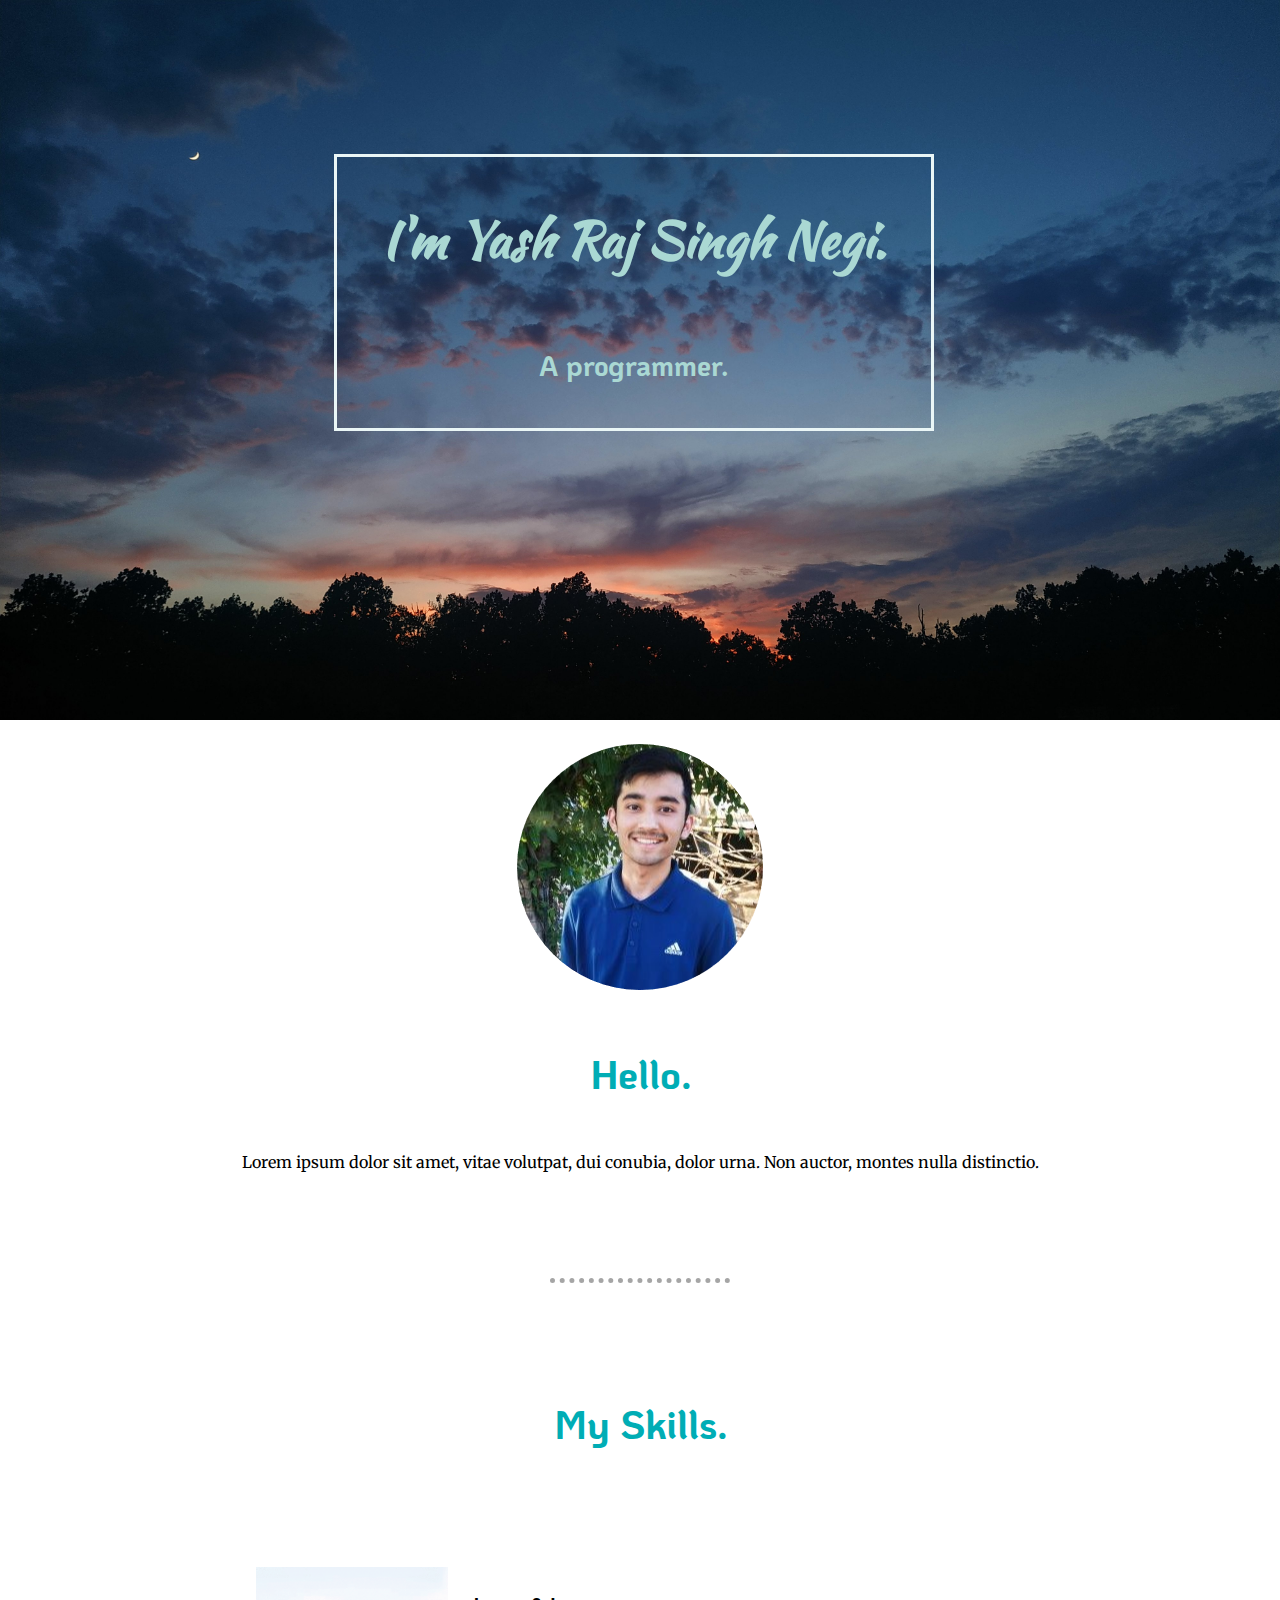
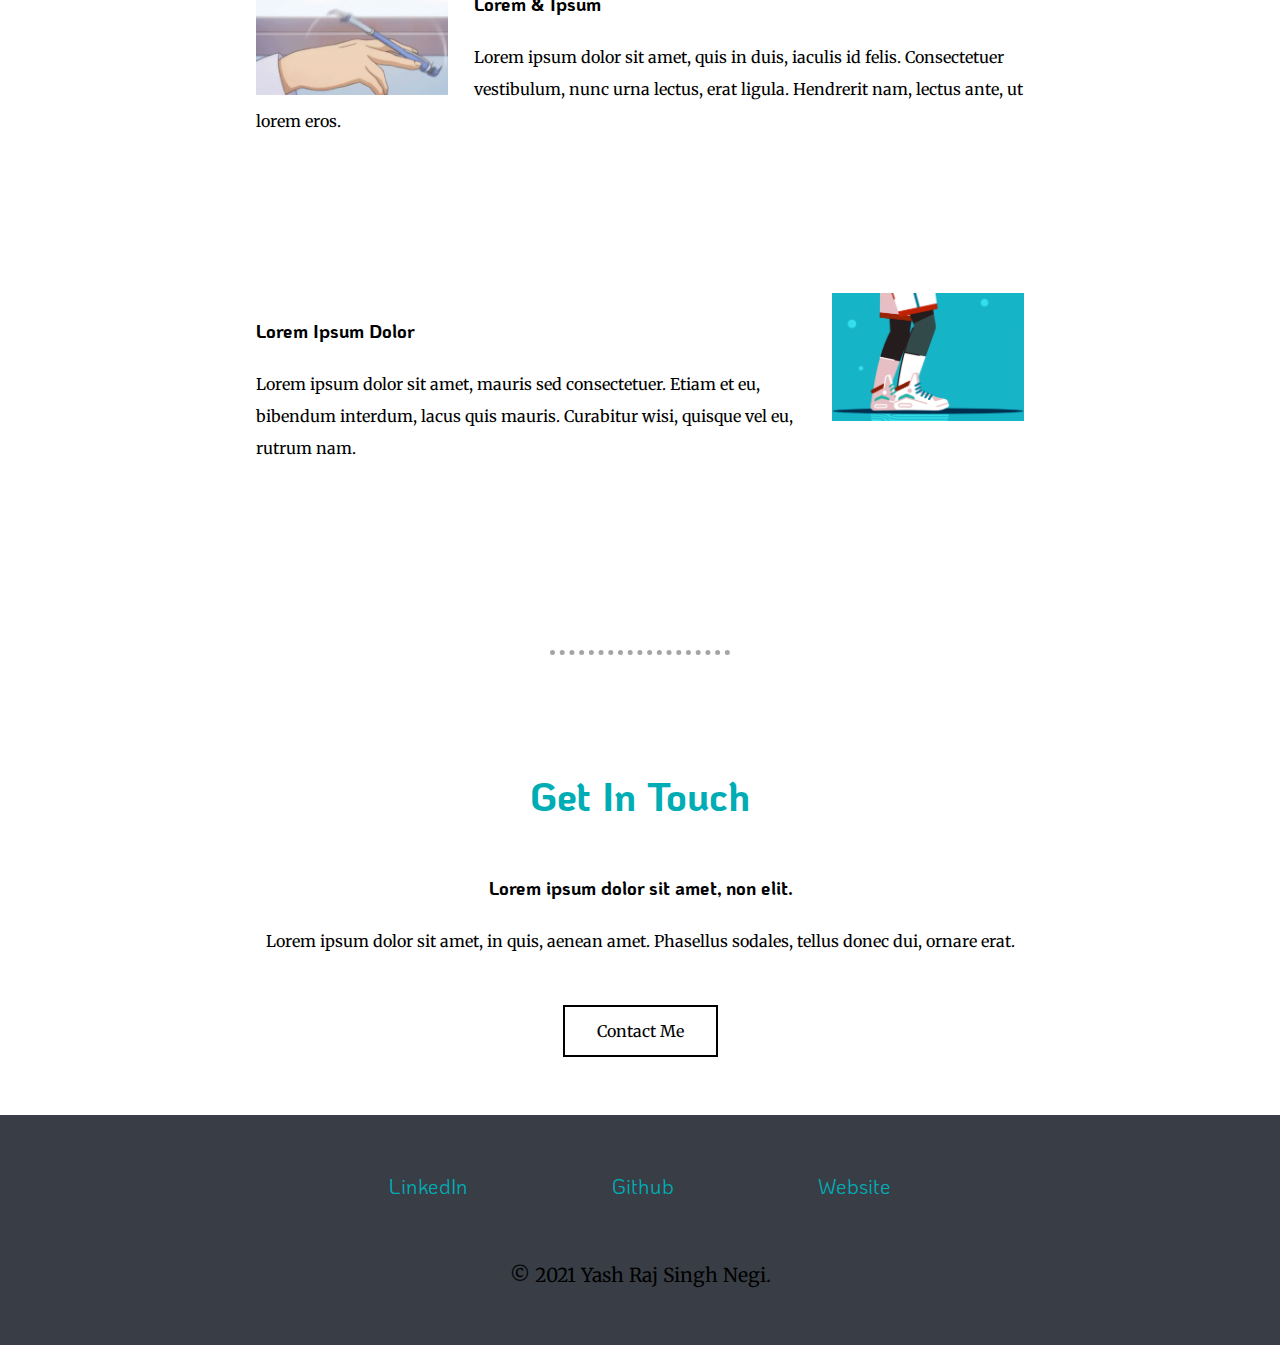
<file: index.html>
<!DOCTYPE html>
<html>
<head>
	<title>Yash Raj Singh Negi</title>
	<meta charset="UTF-8">
	<meta name="Description" content="Info about your page.">
	<meta name="author" content="Yash Raj Singh Negi">
	<link rel="stylesheet" href="css/styles.css">
	<link rel="icon" href="favicon.ico">
	<link rel="preconnect" href="https://fonts.gstatic.com">
	<link href="https://fonts.googleapis.com/css2?family=Kaushan+Script&family=KoHo&family=Merriweather&display=swap" rel="stylesheet">
</head>


<body>
	<div class="top-container">
		<img class="bg" src="images/dusk.jpg" alt="bg">
		<!-- <img class="top-cloud" src="images/cloud.png" alt="cloud"> -->
		<div class="Me-text">
			<h1>I'm Yash Raj Singh Negi.</h1>
			<h2 class="sub">A <span class="pro">pro</span>grammer.</h2>
		</div>
		<!-- <img class=" bottom-cloud" src="images/cloud.png" alt="cloud"> -->
	</div>

	<div class="middle-container">
	  <div class="profile">
	    <img class="dp" src="images/profilepic.png" alt="Yash Raj profile pic">
	    <h2>Hello.</h2>
	    <p>Lorem ipsum dolor sit amet, vitae volutpat, dui conubia, dolor urna. Non auctor, montes nulla distinctio.</p>
	  </div>
	  <hr>

	  <div class="skills">
	    <h2>My Skills.</h2>
	    <div class="skill-row">
	      <img class="penspin" src="images/skill.gif" alt="">
	      <h3>Lorem & Ipsum</h3>
	      <p>Lorem ipsum dolor sit amet, quis in duis, iaculis id felis. Consectetuer vestibulum, nunc urna lectus, erat ligula. Hendrerit nam, lectus ante, ut lorem eros.</p>
	    </div>
	    <div class="skill-row">
	      <img class="bball" src="images/b-ball.gif" alt="">
	      <h3>Lorem Ipsum Dolor</h3>
	      <p>Lorem ipsum dolor sit amet, mauris sed consectetuer. Etiam et eu, bibendum interdum, lacus quis mauris. Curabitur wisi, quisque vel eu, rutrum nam.</p>
	    </div>
	  </div>

	  <hr>
	  <div class="contact-me">
	    <h2>Get In Touch</h2>
	    <h3>Lorem ipsum dolor sit amet, non elit.</h3>
	    <p>Lorem ipsum dolor sit amet, in quis, aenean amet. Phasellus sodales, tellus donec dui, ornare erat.</p>
	   	<a class="btn" href="mailto:name@email.com"><button class="raise">Contact Me</button></a>
	  </div>
	</div>


	<div class="bottom-container">
	  <a class="footer-link" href="https://www.linkedin.com/in/yash-raj-singh-negi-053593192/">LinkedIn</a>
	  <a class="footer-link" href="https://github.com/alphanumerichyphen">Github</a>
	  <a class="footer-link" href="">Website</a>
	  <p class="c">© 2021 Yash Raj Singh Negi.</p>
	</div>



	<!-- <img src="profilepic.png" alt="Yash Raj profile pic" />
	<h1>Yash Raj Singh Negi</h1>
	<h1>Welcome to my page</h1>
	<p>More things</p>

	<hr />
	<p>
		<h3><strong>Education</strong></h3>
		School of Computer Science, <a href="https://www.upes.ac.in">UPES</a>
	</p>
	<hr />
	<h3>My Work Experience</h3>
	<table cellspacing="10">
		<thead>
			<tr>
				<th>Dates</th>
				<th>Work</th>
			</tr>
		</thead>
		<tbody>
			<tr>
				<td>2018-2022</td>
				<td>B.Tech CSE</td>
			</tr>
			<tr>
				<td>2019</td>
				<td>UPES HACKATHON</td>
			</tr>
		</tbody>
		<tfoot>

		</tfoot>
	</table>
	<hr>
	<a href="contact.html">Contact Me</a>
	<a href="https://myanimelist.net/profile/K_4US">My Anime List</a>
	 <img src="dusk.jpg" alt="This is a bg" height="900" width="1600"> -->
</body>
</html>
</file>
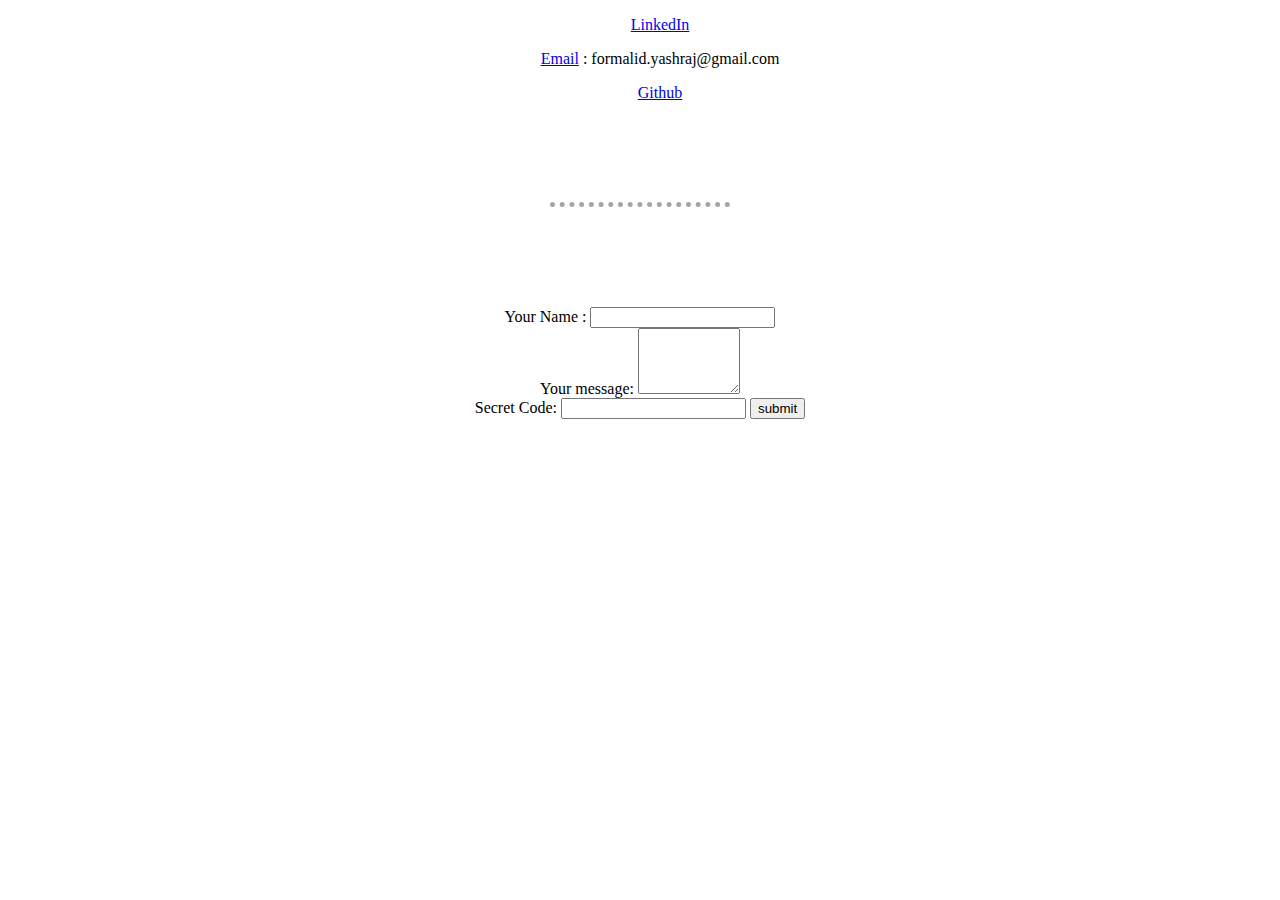
<file: contact.html>
<!DOCTYPE html>
<html lang="en" dir="ltr">
  <head>
    <meta charset="utf-8">
    <title>My Hobbies</title>
    <link rel="stylesheet" href="css/styles.css">
  </head>
  <body>
    <ul>
      <a href="https://www.linkedin.com/in/yash-raj-singh-negi-053593192/">LinkedIn</a>
      <p>
        <a href="formalid.yashraj@gmail.com">Email</a> : formalid.yashraj@gmail.com
      </p>
      <a href="https://github.com/alphanumerichyphen">Github</a>
    </ul>
    <hr>
    <form action="mailto:formalid.yashraj@gmail.com" method="post" enctype="text/plain">
      <label>Your Name :</label>
      <input type="text" name="yourName" value=""><br>
      <label>Your message:</label>
      <textarea name="name" rows="4" cols="10"></textarea><br>
      <label>Secret Code: </label>
      <input type="password" name="secCode" value="">
      <input type="submit" name="" value="submit">
    </form>
  </body>
</html>
</file>
<file: css/styles.css>
body {
  /*background-color: #9fe6a0;*/
  margin: 0;
  text-align: center;
  font-family: 'Merriweather', serif;
}

.dp {
  margin-top: 20px;
}

hr {
  background-color: inherit;
  border-style: dotted none none;
  border-color: grey;
  border-width: thick;
  margin: 100px auto;
  opacity: 0.7;
  width: 14%;
}

h1 {
  color: #aad8d3;
  font-size: 4vw;
  font-family: 'Kaushan Script', cursive;
  margin: 0 auto;
}

h2 {
  color: #00adb5;
  font-family: 'KoHo', sans-serif;
  font-size: 2.5rem;
}

.sub {
  color: #aad8d3;
  font-size: 2.2vw;
  margin: 5.5vw auto 0;
}

h3 {
  font-family: 'KoHo', sans-serif;
}


/*****************************************************************************/

.top-container {
  display: inline-block;
  position: relative;
}

.bg {
  width: 100%;
}

.Me-text {
  border: 3px solid #EAF6F6;
  /* background-color: rgba(234, 246, 246, .1); */
  padding: 3.5vw;
  position: absolute;
  top: 12vw;
  left: 26.1vw;
}

.pro {
  transition: text-decoration 0.2s;
}

.Me-text:hover .pro {
  text-decoration: underline;
  text-decoration-color: #EAF6F6;
}

.top-cloud {
  position: absolute;
  top: 14%;
  right: 20%;
}

.bottom-cloud {
  position: absolute;
  top: 45%;
  left:18%;
}

/*****************************************************************************/

.middle-container {
  line-height: 2;
}

.penspin {
  float: left;
  margin-right: 2vw;
  width: 25%;
}

.bball {
  float: right;
  margin-left: 2vw;
  width: 25%
}

.skill-row {
  display: inline-block;
  margin: 70px auto;
  text-align: left;
  width: 60%;
}

/*****************************************************************************/

.bottom-container {
  background-color: #393e46;
  line-height: 2;
  margin-top: 50px;
  padding: 50px;
}

.footer-link {
  color: #00adb5;
  font-family: 'KoHo', sans-serif;
  font-size: 130%;
  margin: 70px;
  text-decoration: none;
}
.footer-link:hover {
  color: #EAF6F6;
}

.c {
  font-size: 120%;
  margin-top: 50px;
  margin-bottom: 0;

}

button {
  background: none;
  border: 2px solid;
  cursor: pointer;
  font: inherit;
  line-height: 1;
  margin: 2em auto 0.5em auto;
  padding: 1em 2em;
}

.raise:hover, .raise:focus {
  box-shadow: 0 0.5em 0.5em -0.4em;
  transform: translateY(-0.25em);
  transition: transform 0.1s;
}
</file>
